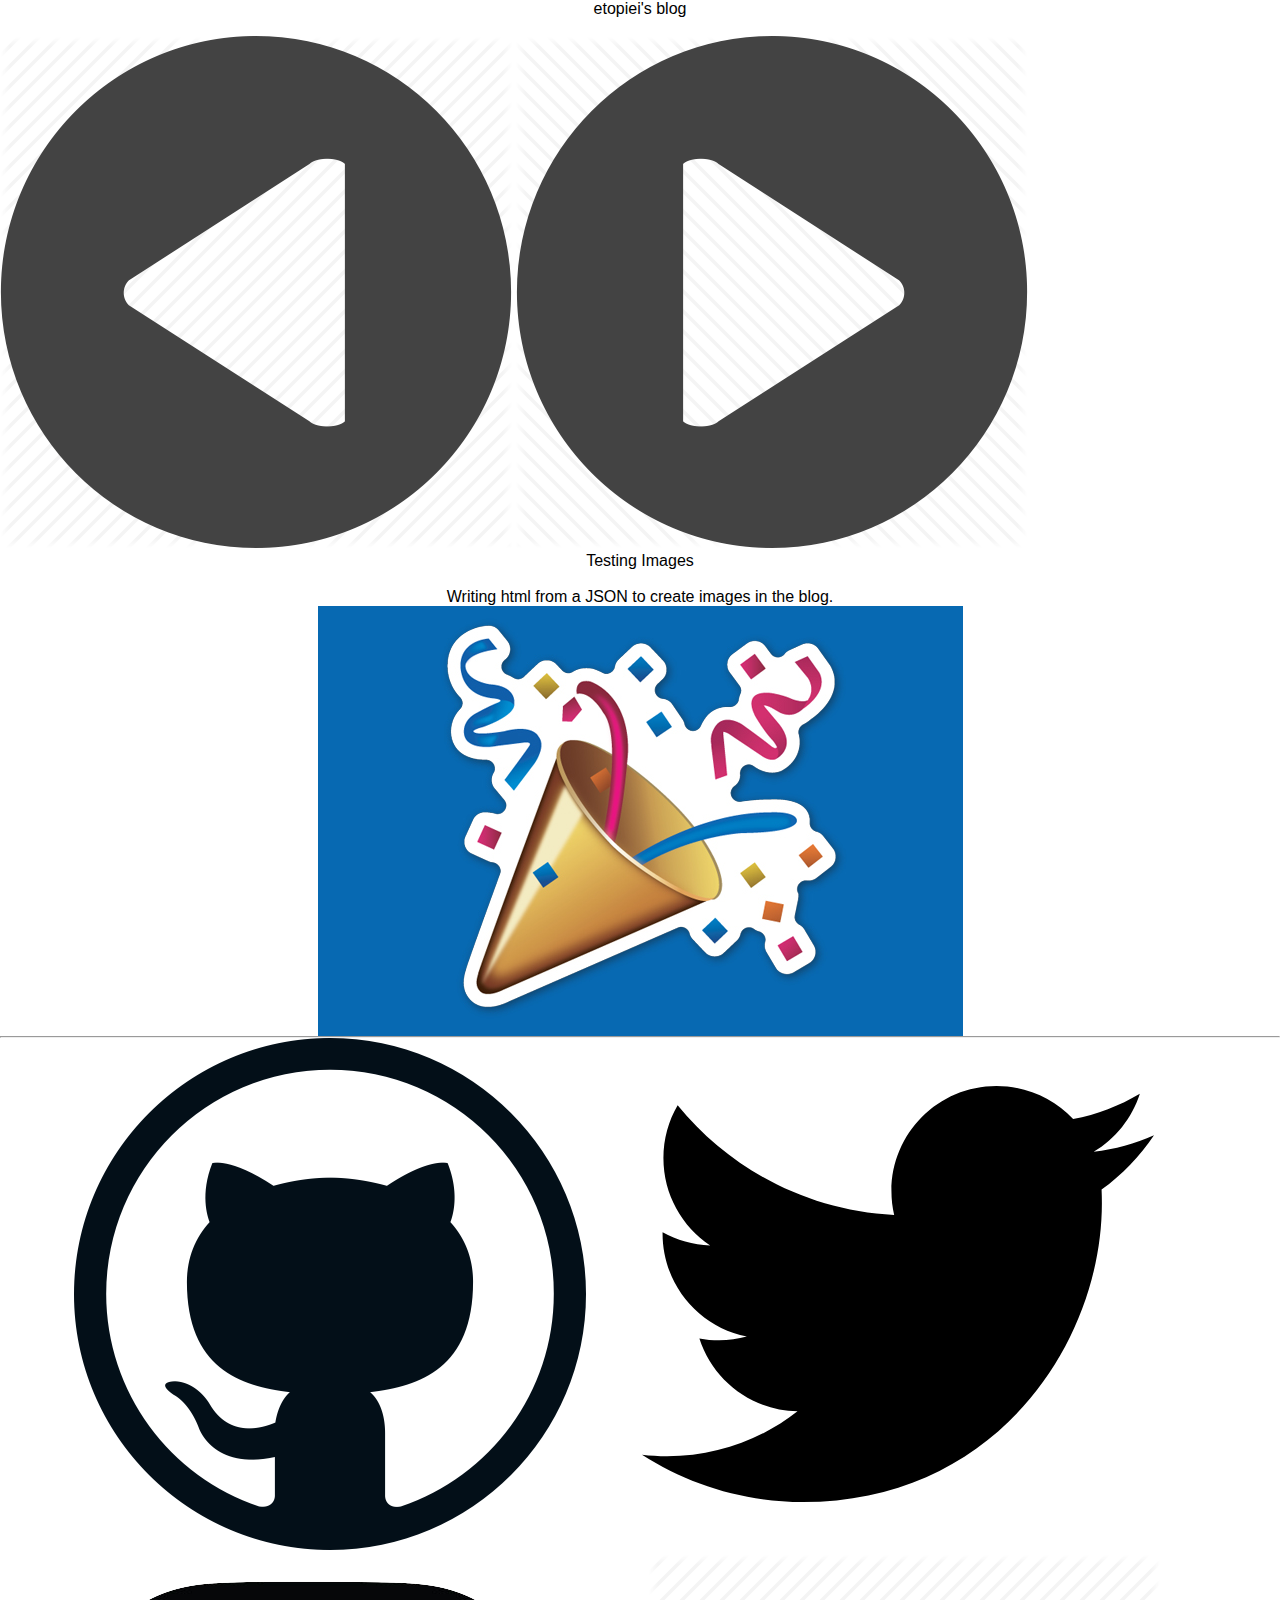
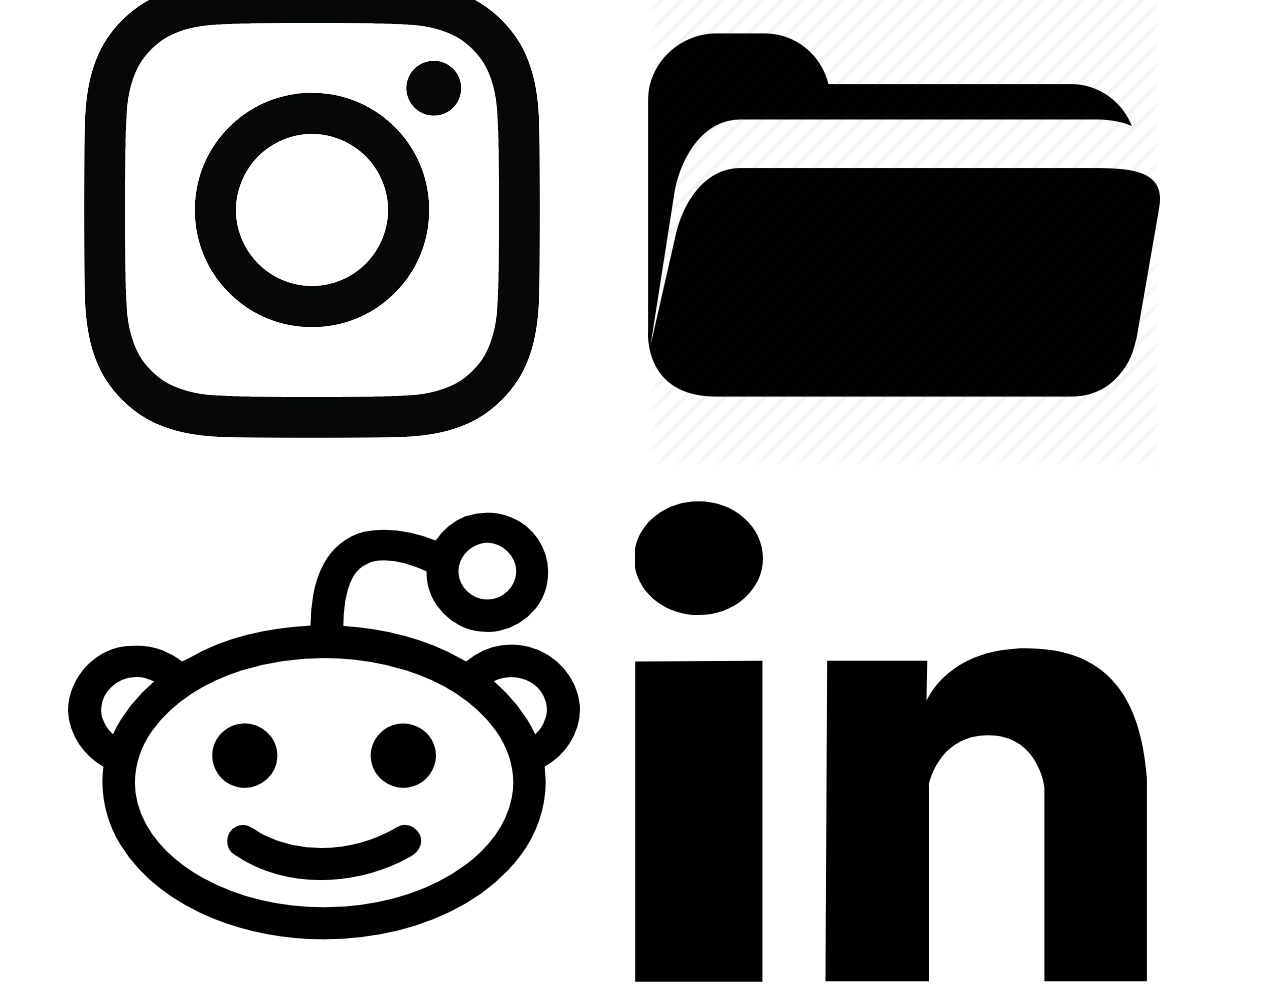
<file: index.html>
<html>

<head>

<link rel="Stylesheet" href="main.css" type="text/css" media="screen">

</head>

<body>

	<div class="header">

		<center>

		<p class="title"> etopiei's blog </p>
			<a class="history-link" href="list.html">Post History</a>

		</center>

	</div>

	<div class="content">

		<div class="navigation">

			<!-- Inlcude in here title of current post, back and forward buttons -->

			<img src="back.png" class="back">
			<img src="forward.png" class="forward">
			<a class="back-text" onclick="goBack()">Back</a>
			<a class="forward-text" onclick="goForward()">Forward</a>

			<center>
			<p class="title-text" id="title"></p>
			</center>

			<!-- Hidden Input Field which holds the current post number -->

			<input type="hidden" id="post-number"></input>

		</div>

		<div class="post">

			<!-- This is where the post content goes -->

			<center>

			<br>

			<p class="blog-text" id="contents"></p>
			</center>

		</div>
		
		<hr class="divider">

		<div class="social-media">

			<!-- Navigation for the end of the article, forward, and back buttons and social media links-->

			<center>

			<a href="https://github.com/etopiei/" class="contact-text"> <img src="img/github.png" class="social"> Github </a>
      		<a href="https://twitter.com/etopiei" class="contact-text"> <img src="img/twitter.svg" class="social"> Twitter</a>
      		<a href="https://instagram.com/etopiei" class="contact-text"> <img src="img/instagram.png" class="social"> Instagram </a>
      		<a href="http://etopiei.xyz" class="contact-text"> <img src="img/portfolio.png" class="social"> Portfolio </a>
      		<a href="https://www.reddit.com/user/etopiei/" class="contact-text"> <img src="img/reddit.png" class="social"> Reddit</a>
      		<a href="https://au.linkedin.com/in/lachlan-jacob-a14895117" class="contact-text"> <img src="img/linkedin.svg" class="social"> LinkedIn </a>

      		</center>

		</div>

	</div>

</body>

<script type="text/javascript" src="blog.js"></script>

<script>getParticularPost();</script>

</html>
</file>
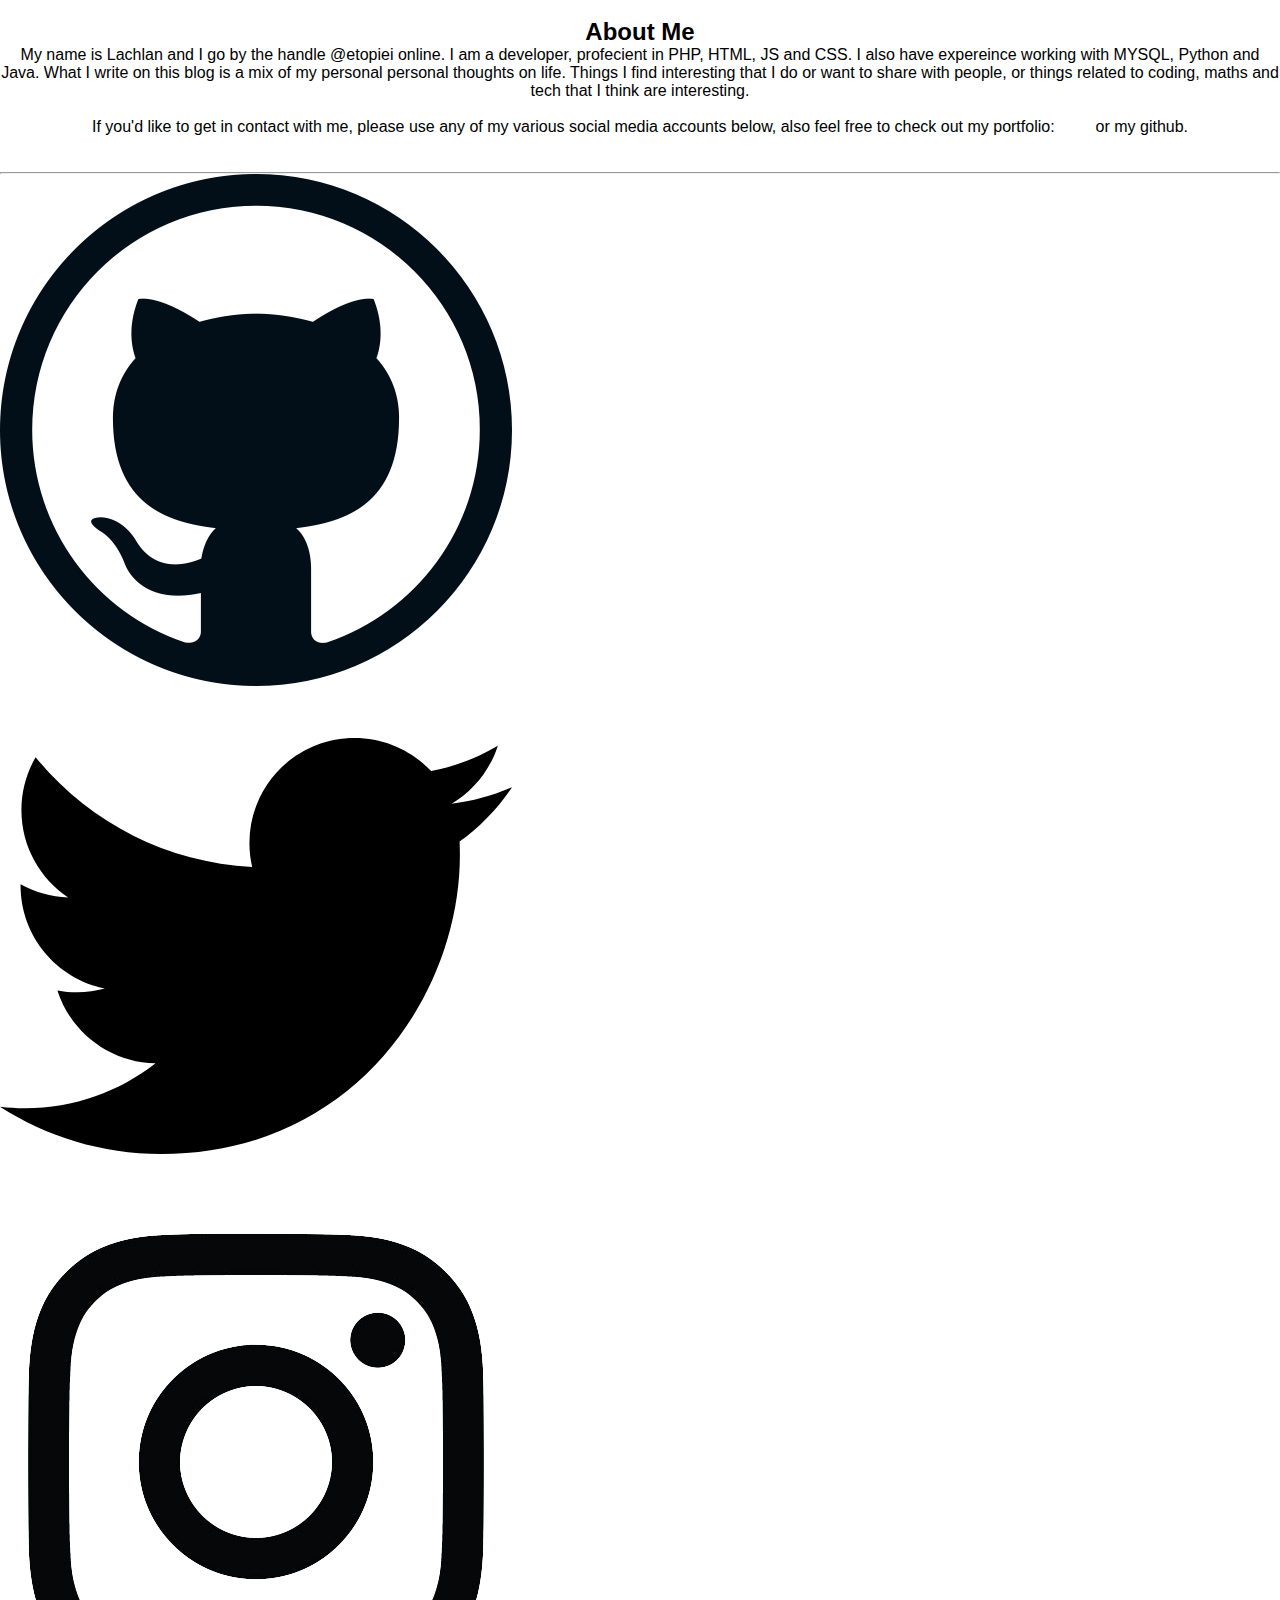
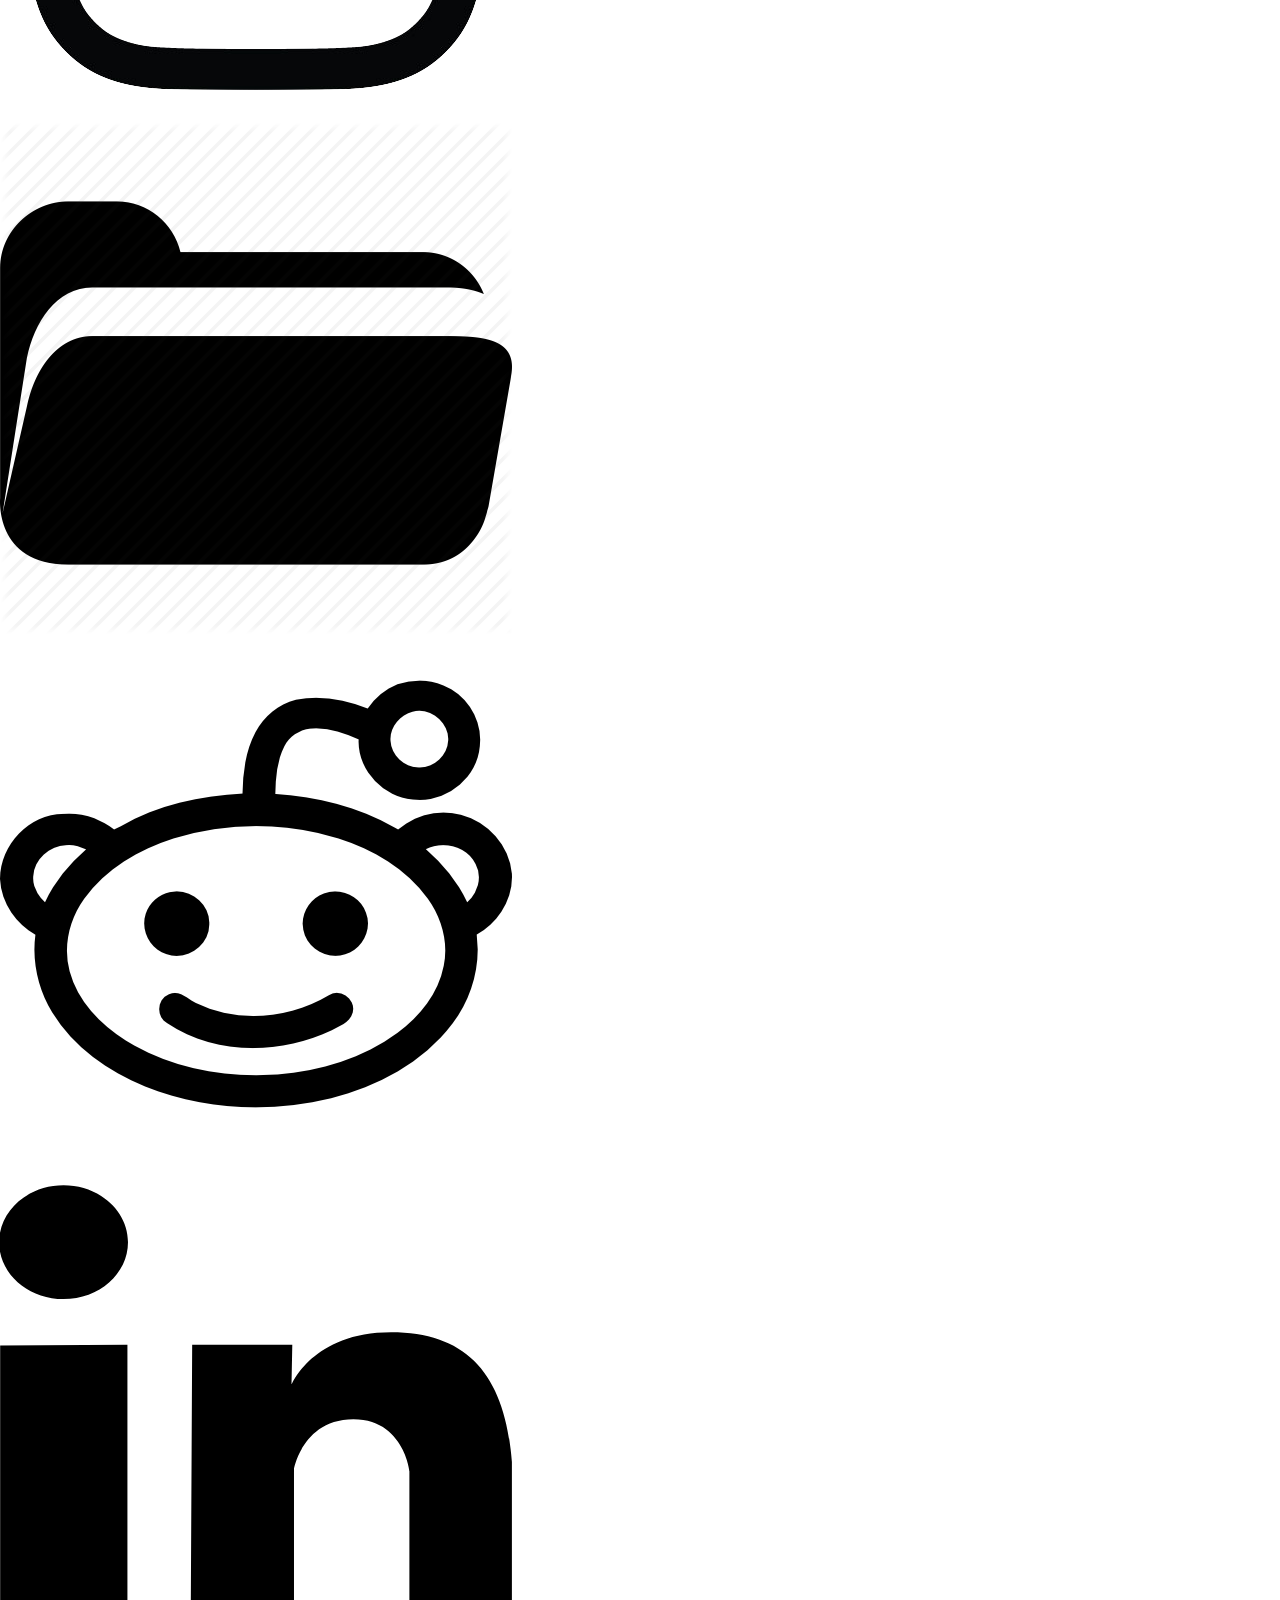
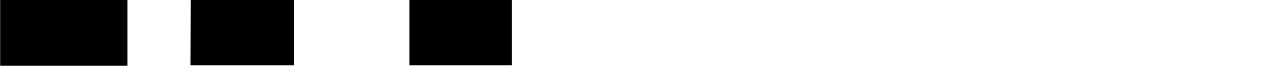
<file: about.html>
<html>

<head>

    <link rel="Stylesheet" href="main.css" type="text/css" media="screen">

</head>

<body>

<div class="list-content">

    <div class="post">

        <center>

            <br>

			<h2>About Me </h2>

            <p class="list-text" id="about-contents">
				My name is Lachlan and I go by the handle @etopiei online. I am a developer, profecient in PHP, HTML, JS and CSS. I also have expereince working with MYSQL, Python and Java. What I write on this blog is a mix of my personal personal thoughts on life. Things I find interesting that I do or want to share with people, or things related to coding, maths and tech that I think are interesting. <br><br>
				If you'd like to get in contact with me, please use any of my various social media accounts below, also feel free to check out my portfolio: <a href="etopiei.xyz">here</a> or my github. <br><br>  
			</p>

			<a href="blog.etopiei.xyz"> Click Here to Return Home </a>

        </center>

    </div>

    <hr class="divider">

    <div class="social-media-list">

			<div class="social-holder">

				<div class="social-item">
					<a href="https://github.com/etopiei/" class="contact-text">
					<img src="img/github.png" class="social">
					<span class="caption">Github</span>
					</a>
				</div>
				<div class="social-item">
					<a href="https://twitter.com/etopiei" class="contact-text">
					<img src="img/twitter.svg" class="social">
					<span class="caption">Twitter</span>
					</a>
				</div>
				<div class="social-item">
					<a href="https://instagram.com/etopiei" class="contact-text">
					<img src="img/instagram.png" class="social">
					<span class="caption">Instagram</span>
					</a>
				</div>
				<div class="social-item">
					<a href="http://etopiei.xyz" class="contact-text">
					<img src="img/portfolio.png" class="social">
					<span class="caption">Portfolio</span>
					</a>
				</div>
				<div class="social-item">
					<a href="https://www.reddit.com/user/etopiei/" class="contact-text">
					<img src="img/reddit.png" class="social">
					<span class="caption">Reddit</span>
					</a>
				</div>
				<div class="social-item">
					<a href="https://au.linkedin.com/in/lachlan-jacob-a14895117" class="contact-text">
					<img src="img/linkedin.svg" class="social">
					<span class="caption">LinkedIn</span>
					</a>
				</div>

				</div>

		</div>
	</div>

</div>

</body>

<script type="text/javascript" src="blog.js"></script>

</html>
</file>
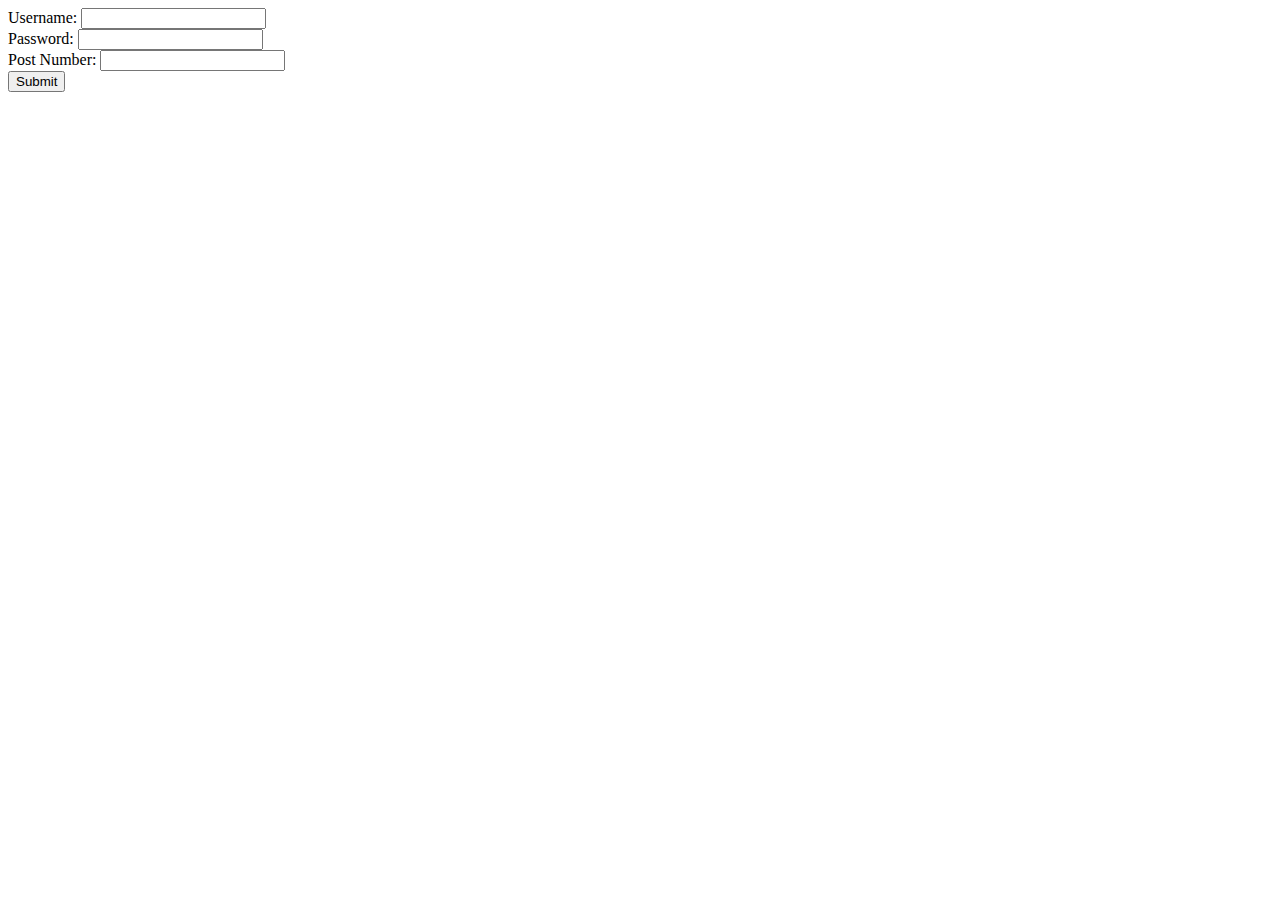
<file: editPost.html>
<html>
<body>
	<form action="edit.php" method="post">
		Username: <input type="text" name="username"><br>
		Password: <input type="password" name="password"><br>
		Post Number: <input type="number" name="postNumber"><br>
		<input type="submit" name="submit">
	</form>
</body>
</html>
</file>
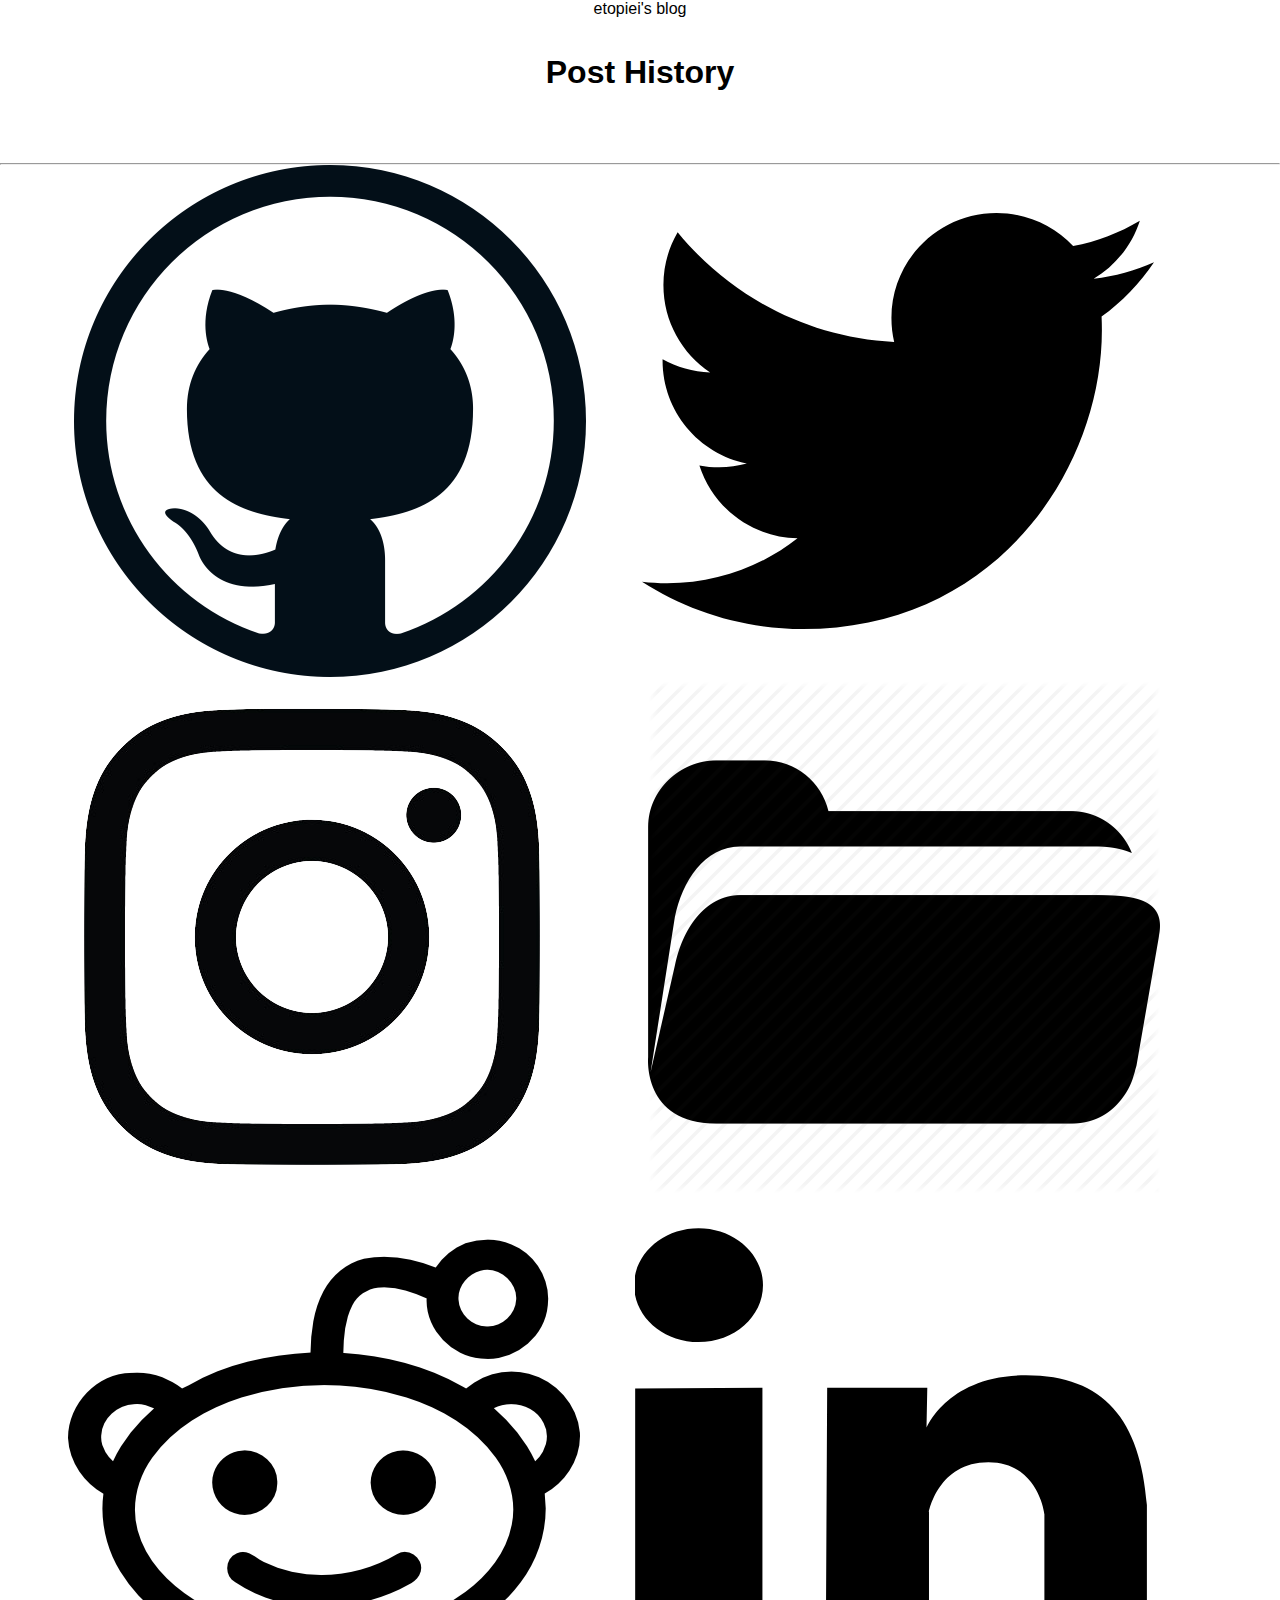
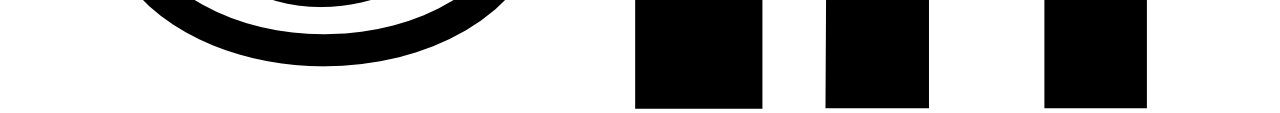
<file: list.html>
<html>

<head>

    <link rel="Stylesheet" href="main.css" type="text/css" media="screen">

</head>

<body>

<div class="header">

    <center>

        <p class="title"> etopiei's blog </p>
        <a class="history-link" href="index.html">Home</a>

    </center>

</div>

<div class="content">

    <div class="post">

        <!-- This is where the list goes -->

        <center>

            <br>

            <p class="list-text" id="contents"></p>

        </center>

    </div>

    <hr class="divider">

    <div class="social-media">

        <!-- Navigation for the end of the article, forward, and back buttons and social media links-->

        <center>

            <a href="https://github.com/etopiei/" class="contact-text"> <img src="img/github.png" class="social"> Github </a>
            <a href="https://twitter.com/etopiei" class="contact-text"> <img src="img/twitter.svg" class="social"> Twitter</a>
            <a href="https://instagram.com/etopiei" class="contact-text"> <img src="img/instagram.png" class="social"> Instagram </a>
            <a href="http://etopiei.xyz" class="contact-text"> <img src="img/portfolio.png" class="social"> Portfolio </a>
            <a href="https://www.reddit.com/user/etopiei/" class="contact-text"> <img src="img/reddit.png" class="social"> Reddit</a>
            <a href="https://au.linkedin.com/in/lachlan-jacob-a14895117" class="contact-text"> <img src="img/linkedin.svg" class="social"> LinkedIn </a>

        </center>

    </div>

</div>

</body>

<script type="text/javascript" src="blog.js"></script>

<script>listPosts();</script>

</html>
</file>
<file: main.css>
* {
	font-family: Tahoma, Geneva, sans-serif;
	padding: 0px;
	margin: 0px;
}

#top {
	padding-top: 16px;
	padding-bottom: 16px;
	width: 100%;
	background-color: #6250b9;
	color: white;
}

#header-text {
	margin: auto;
}

#content {
	width: 100%;
	color: white;
	background-color: #2d2d2d;
	padding-bottom: 20px;
	margin-top: -10px;
}

#blog-text {
	width: 95%;
	background-color: #2d2d2d;
	color: white;
	margin: auto;
	max-width: 800px;
}

#blog-text-offset {
	padding-top: 5%;
	padding-left: 10%;
	padding-right: 10%;
	width: 80%;
	margin-top: 0.5em;
	margin-bottom: 2em;
	background-color: #2d2d2d;
	color: white;
	font-size: 20px;
	line-height: 32px;
}

#bottom {
	width: 100%;
	height: 64px;
	background-color: #2d2d2d;
	color: black;
}

.fa {
	color: #6250b9;
	font-size: 30px !important;
	padding-left: 10px;
	padding-right: 10px;
	margin-top: 10px;
}

.shadow {
  -moz-box-shadow:    0px 12px 6px 12px #899cc5;
  -webkit-box-shadow: 0px 12px 6px 12px #899cc5;
  box-shadow:         0px 12px 6px 12px #899cc5;
}

.formElem {
	margin-top: 2.5%;
}

#new-blog {
	width: 80%;
	height: 20%;
}

.gist {
	margin-top: 1em;
}

h4 {
	margin-bottom: 1em;
}

a {
	color: white;
}

br {
	margin-bottom: 24px
}

#next-link {
	float: right;
	color: white;
}

#prev-link {
	color: white;
}

#blog-text-offset a {
	color: white;
}
</file>
